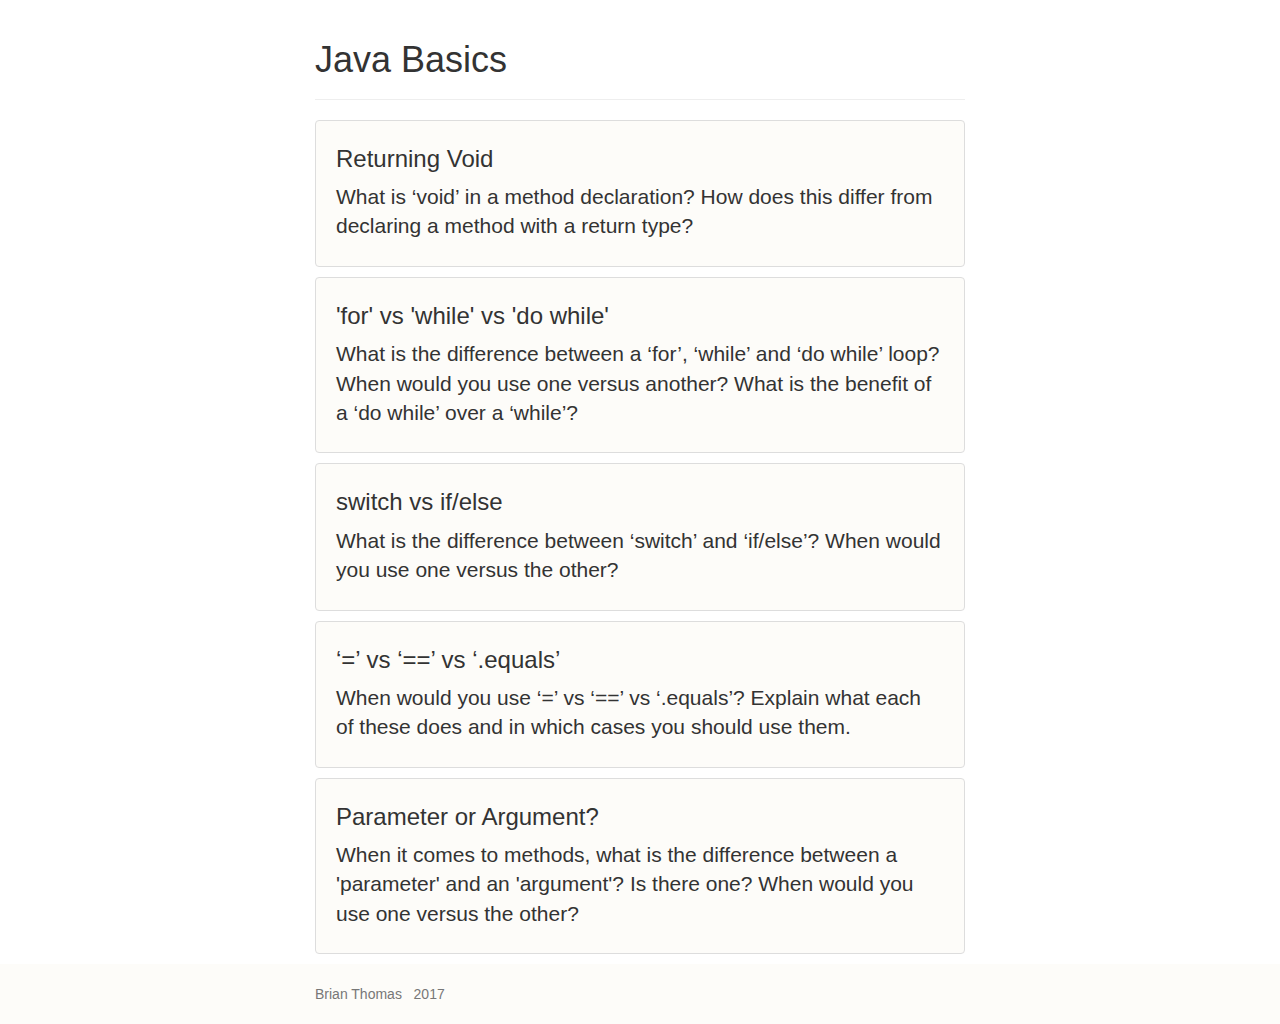
<file: index.html>
<!DOCTYPE html>
<html lang="en">
  <head>
    <meta charset="utf-8">
    <meta http-equiv="X-UA-Compatible" content="IE=edge">
    <meta name="viewport" content="width=device-width, initial-scale=1">

    <link rel="stylesheet" href="css/style.css" type="text/css">
    <title>Brian Thomas</title>
</head>

<body>
  <!-- Begin page content -->
    <div class="container">
        <div class="page-header">
          <h1>Java Basics</h1>
        </div>

        <a href="return-void.html">
            <div class="headlines">
                <h3>Returning Void</h3>
                <p class="lead">What is ‘void’ in a method declaration? How does this differ from
                    declaring a method with a return type?
                </p>
            </div>
        </a>

        <a href="loops.html">
            <div class="headlines">
                <h3>'for' vs 'while' vs 'do while'</h3>
                <p class="lead">
                    What is the difference between a ‘for’, ‘while’ and ‘do while’ loop? When would
                    you use one versus another? What is the benefit of a ‘do
                    while’ over a ‘while’?
                </p>
            </div>
        </a>

        <a href="switch-if-else.html">
            <div class="headlines">
                <h3>switch vs if/else</h3>
                <p class="lead">
                    What is the difference between ‘switch’ and ‘if/else’? When would you use one
                    versus the other?
                </p>
            </div>
        </a>

        <a href="equals.html">
            <div class="headlines">
                <h3>‘=’ vs ‘==’ vs ‘.equals’</h3>
                <p class="lead">
                    When would you use ‘=’ vs ‘==’ vs ‘.equals’? Explain what each of these does and
                     in which cases you should use them.
                </p>
            </div>
        </a>

        <a href="parameter-argument.html">
            <div class="headlines">
                <h3>Parameter or Argument?</h3>
                <p class="lead">
                    When it comes to methods, what is the difference between a 'parameter' and an
                    'argument'? Is there one? When would you use one versus the other?
                </p>
            </div>
        </a>
    </div>

      <footer class="footer">
        <div class="container">
          <p class="text-muted">Brian Thomas &nbsp 2017</p>
        </div>
      </footer>

  <!-- jQuery (necessary for Bootstrap's JavaScript plugins) -->
  <script src="https://ajax.googleapis.com/ajax/libs/jquery/1.12.4/jquery.min.js"></script>
  <!-- Include all compiled plugins (below), or include individual files as needed -->
  <script src="js/bootstrap.min.js"></script>
</body>
</html>
</file>
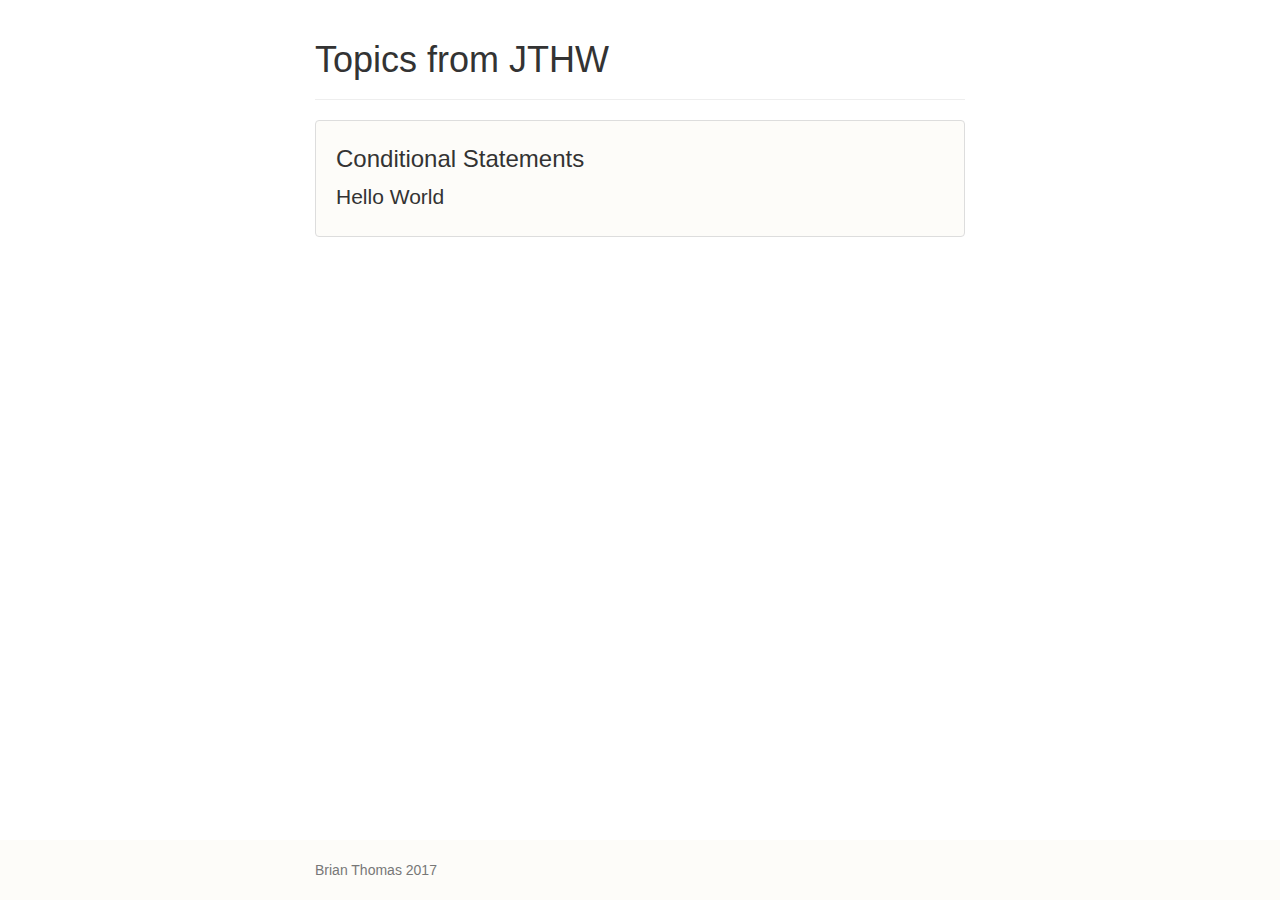
<file: conditionals.html>
<!DOCTYPE html>
<html lang="en">
  <head>
    <meta charset="utf-8">
    <meta http-equiv="X-UA-Compatible" content="IE=edge">
    <meta name="viewport" content="width=device-width, initial-scale=1">

    <link rel="stylesheet" href="css/style.css" type="text/css">
    <title>Brian Thomas - Conditional Statements</title>
</head>

<body>
  <!-- Begin page content -->
    <div class="container">

        <div class="page-header">
            <h1>Topics from JTHW</h1>
        </div>

        <div class="headlines">
            <h3>Conditional Statements</h3>
            <p class="lead">Hello World
            </p>
        </div>
    </div>

    <footer class="footer">
        <div class="container">
            <p class="text-muted">Brian Thomas 2017</p>
        </div>
    </footer>

  <!-- jQuery (necessary for Bootstrap's JavaScript plugins) -->
  <script src="https://ajax.googleapis.com/ajax/libs/jquery/1.12.4/jquery.min.js"></script>
  <!-- Include all compiled plugins (below), or include individual files as needed -->
  <script src="js/bootstrap.min.js"></script>
</body>
</html>
</file>
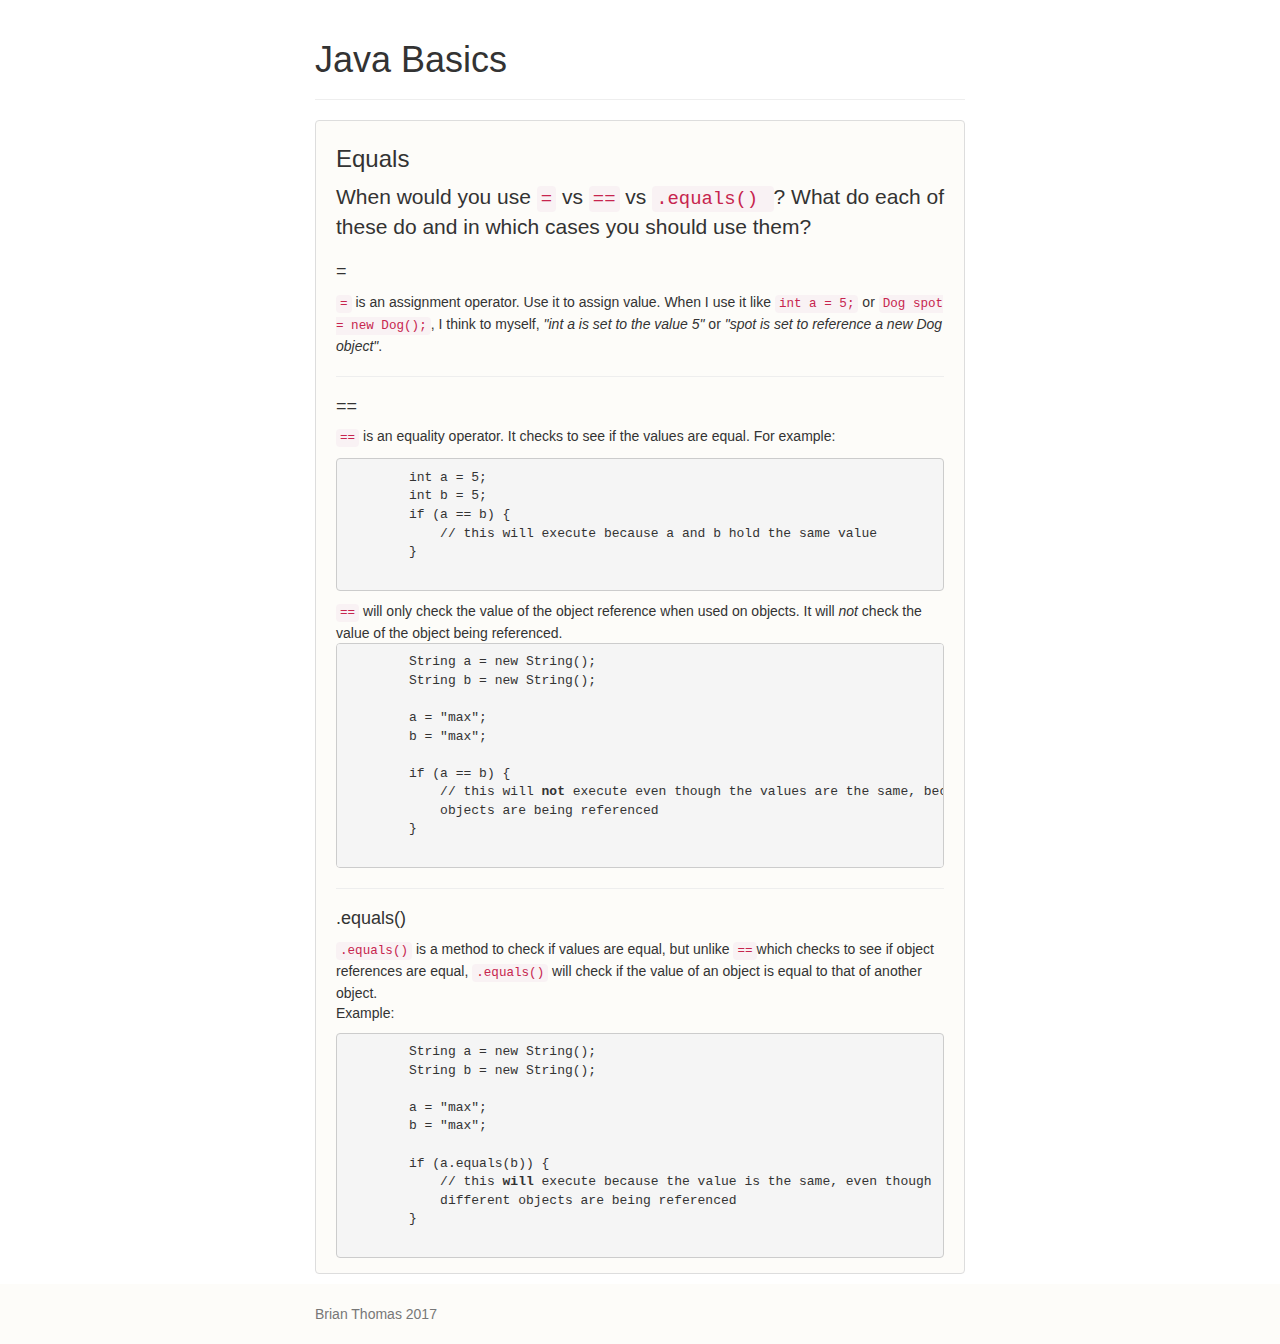
<file: equals.html>
<!DOCTYPE html>
<html lang="en">
  <head>
    <meta charset="utf-8">
    <meta http-equiv="X-UA-Compatible" content="IE=edge">
    <meta name="viewport" content="width=device-width, initial-scale=1">

    <link rel="stylesheet" href="css/style.css" type="text/css">
    <title>Brian Thomas - Equals</title>
</head>

<body>
  <!-- Begin page content -->
    <div class="container">

        <div class="page-header">
            <h1>Java Basics</h1>
        </div>

        <div class="headlines">
            <h3>Equals</h3>
            <p class="lead">When would you use <code>=</code> vs <code>==</code> vs <code>.equals()
                </code>? What do each of these do and in which cases you should use them?
            </p>

            <h4>=</h4>
            <p>
                <code>=</code> is an assignment operator.  Use it to assign value.  When I use it
                like <code>int a = 5;</code> or <code>Dog spot = new Dog();</code>, I think to myself, <i>"int a is set to the
                value 5"</i> or <i>"spot is set to reference a new Dog object"</i>.
            </p>

            <hr  />
            <h4>==</h4>
            <p>
                <code>==</code> is an equality operator.  It checks to see if the values are equal.
                For example:
    <pre>
        int a = 5;
        int b = 5;
        if (a == b) {
            // this will execute because a and b hold the same value
        }
    </pre>
                <code>==</code> will only check the value of the object reference when used on objects.
                  It will <i>not</i> check the value of the object being referenced.
    <pre>
        String a = new String();
        String b = new String();

        a = "max";
        b = "max";

        if (a == b) {
            // this will <strong>not</strong> execute even though the values are the same, because different
            objects are being referenced
        }
    </pre>
            </p>

            <hr />

            <h4>.equals()</h4>

            <p>
                <code>.equals()</code> is a method to check if values are equal, but unlike
                <code>==</code>which checks to see if object references are equal, <code>.equals()</code>
                will check if the value of an object is equal to that of another object.<br  />
                Example:
    <pre>
        String a = new String();
        String b = new String();

        a = "max";
        b = "max";

        if (a.equals(b)) {
            // this <strong>will</strong> execute because the value is the same, even though
            different objects are being referenced
        }
    </pre>

            </p>
        </div>
    </div>

    <footer class="footer">
        <div class="container">
            <p class="text-muted">Brian Thomas 2017</p>
        </div>
    </footer>

  <!-- jQuery (necessary for Bootstrap's JavaScript plugins) -->
  <script src="https://ajax.googleapis.com/ajax/libs/jquery/1.12.4/jquery.min.js"></script>
  <!-- Include all compiled plugins (below), or include individual files as needed -->
  <script src="js/bootstrap.min.js"></script>
</body>
</html>
</file>
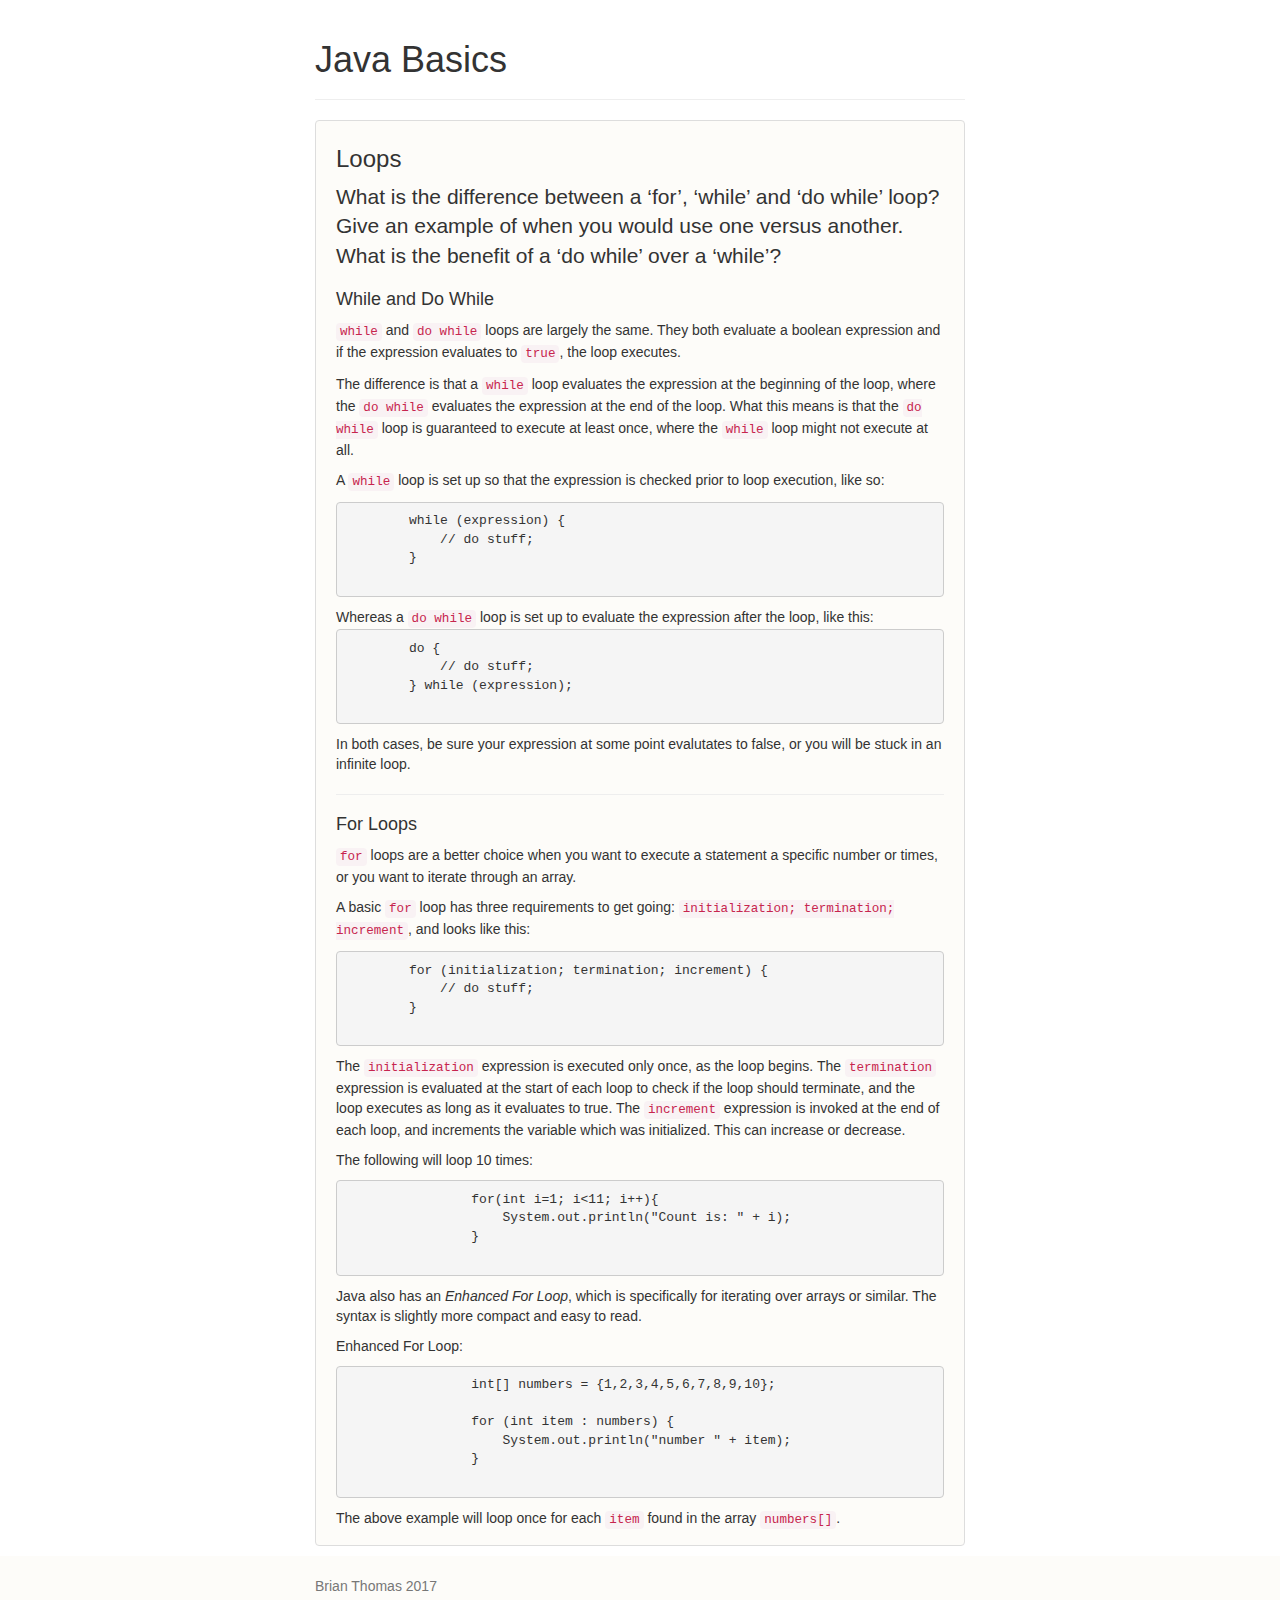
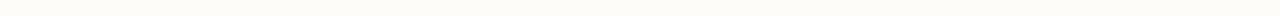
<file: loops.html>
<!DOCTYPE html>
<html lang="en">
  <head>
    <meta charset="utf-8">
    <meta http-equiv="X-UA-Compatible" content="IE=edge">
    <meta name="viewport" content="width=device-width, initial-scale=1">

    <link rel="stylesheet" href="css/style.css" type="text/css">
    <title>Brian Thomas - Loops</title>
</head>

<body>
  <!-- Begin page content -->
    <div class="container">

        <div class="page-header">
            <h1>Java Basics</h1>
        </div>

        <div class="headlines">
            <h3>Loops</h3>
            <p class="lead">
            What is the difference between a ‘for’, ‘while’ and ‘do while’ loop? Give an
            example of when you would use one versus another. What is the benefit of a ‘do
            while’ over a ‘while’?
            </p>

            <h4>While and Do While</h4>
            <p>
                <code>while</code> and <code>do while</code> loops are largely the same.  They both
                evaluate a boolean expression and if the expression evaluates to <code>true</code>,
                the loop executes.
            </p>

            <p>
                The difference is that a <code>while</code> loop evaluates the expression at the
                beginning of the loop, where the <code>do while</code> evaluates the expression at
                the end of the loop.  What this means is that the <code>do while</code> loop is
                guaranteed to execute at least once, where the <code>while</code> loop might not
                execute at all.
            </p>

            <p>
                A <code>while</code> loop is set up so that the expression is checked prior to loop
                execution, like so:
    <pre>
        while (expression) {
            // do stuff;
        }
    </pre>
                Whereas a <code>do while</code> loop is set up to evaluate the expression after the
                loop, like this:
    <pre>
        do {
            // do stuff;
        } while (expression);
    </pre>

                In both cases, be sure your expression at some point evalutates to false, or you
                will be stuck in an infinite loop.
            </p>

            <hr  />

            <h4>For Loops</h4>
            <p>
                <code>for</code> loops are a better choice when you want to execute a statement a
                specific number or times, or you want to iterate through an array.
            </p>

            <p>
                A basic <code>for</code> loop has three requirements to get going: <code>
                initialization; termination; increment</code>, and looks like this:
    <pre>
        for (initialization; termination; increment) {
            // do stuff;
        }
    </pre>

                The <code>initialization</code> expression is executed only once, as the loop begins.
                The <code>termination</code> expression is evaluated at the start of each loop to
                check if the loop should terminate, and the loop executes as long as it evaluates to
                true.  The <code>increment</code> expression is invoked at the end of each loop, and
                increments the variable which was initialized.  This can increase or decrease.
            </p>

            <p>
                The following will loop 10 times:
                <pre>
                for(int i=1; i<11; i++){
                    System.out.println("Count is: " + i);
                }
                </pre>
            </p>

            <p>
                Java also has an <i>Enhanced For Loop</i>, which is specifically for iterating over
                arrays or similar.  The syntax is slightly more compact and easy to read.
            </p>

            <p>
                Enhanced For Loop:
                <pre>
                int[] numbers = {1,2,3,4,5,6,7,8,9,10};

                for (int item : numbers) {
                    System.out.println("number " + item);
                }
                </pre>
                The above example will loop once for each <code>item</code> found in the array <code>
                numbers[]</code>.
            </p>
        </div>
    </div>

    <footer class="footer">
        <div class="container">
            <p class="text-muted">Brian Thomas 2017</p>
        </div>
    </footer>

  <!-- jQuery (necessary for Bootstrap's JavaScript plugins) -->
  <script src="https://ajax.googleapis.com/ajax/libs/jquery/1.12.4/jquery.min.js"></script>
  <!-- Include all compiled plugins (below), or include individual files as needed -->
  <script src="js/bootstrap.min.js"></script>
</body>
</html>
</file>
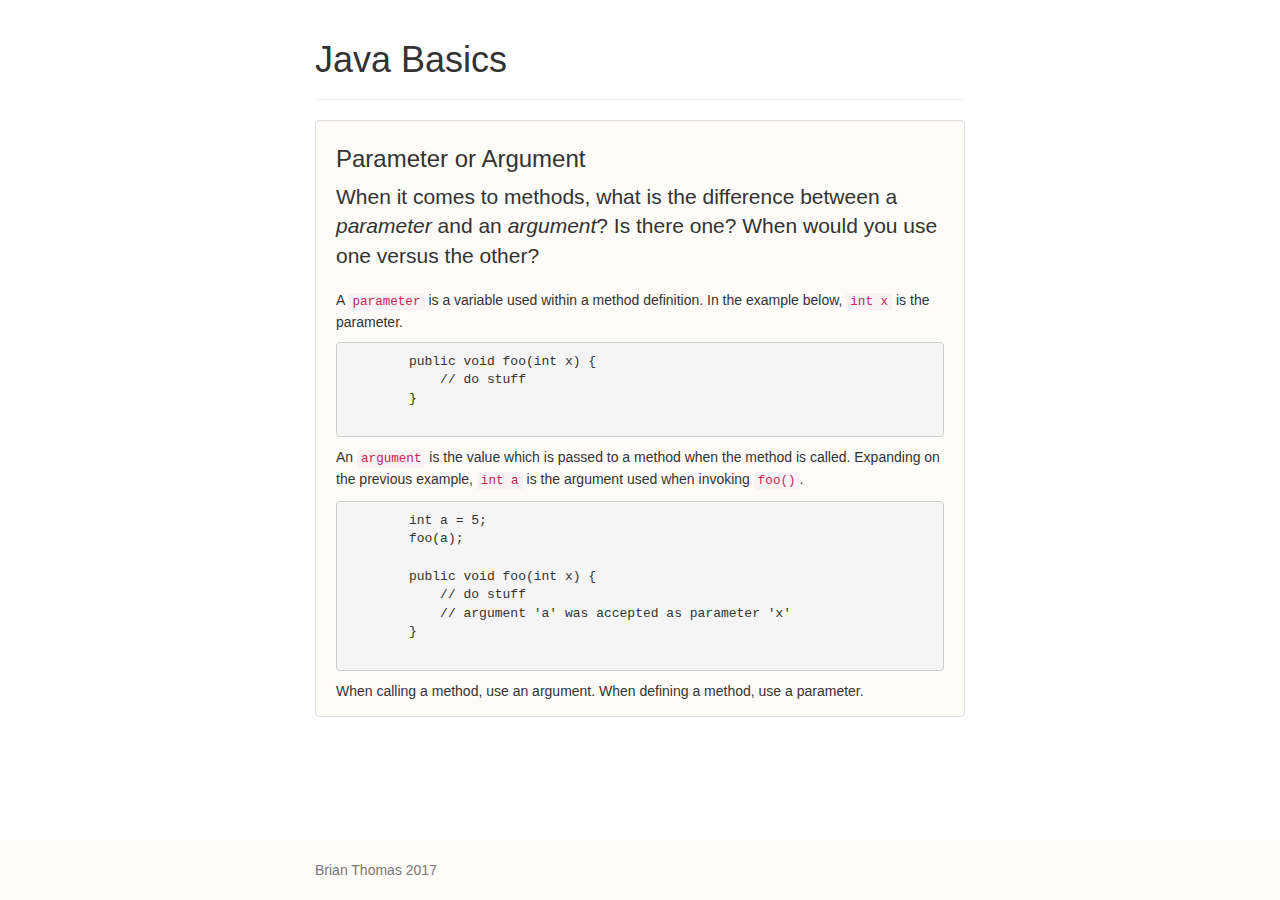
<file: parameter-argument.html>
<!DOCTYPE html>
<html lang="en">
  <head>
    <meta charset="utf-8">
    <meta http-equiv="X-UA-Compatible" content="IE=edge">
    <meta name="viewport" content="width=device-width, initial-scale=1">

    <link rel="stylesheet" href="css/style.css" type="text/css">
    <title>Brian Thomas - Parameter vs Argument</title>
</head>

<body>
  <!-- Begin page content -->
    <div class="container">

        <div class="page-header">
            <h1>Java Basics</h1>
        </div>

        <div class="headlines">
            <h3>Parameter or Argument</h3>
            <p class="lead">
                When it comes to methods, what is the difference between a <i>parameter</i> and an
                <i>argument</i>? Is there one? When would you use one versus the other?
            </p>

            <p>
                A <code>parameter</code> is a variable used within a method definition.  In the
                example below, <code>int x</code> is the parameter.
    <pre>
        public void foo(int x) {
            // do stuff
        }
    </pre>
            </p>

            <p>
                An <code> argument</code> is the value which is passed to a method when the method
                is called.  Expanding on the previous example, <code>int a</code> is the argument
                used when invoking <code>foo()</code>.
    <pre>
        int a = 5;
        foo(a);

        public void foo(int x) {
            // do stuff
            // argument 'a' was accepted as parameter 'x'
        }
    </pre>
            </p>

            <p>
                When calling a method, use an argument.  When defining a method, use a parameter.
            </p>
        </div>
    </div>

    <footer class="footer">
        <div class="container">
            <p class="text-muted">Brian Thomas 2017</p>
        </div>
    </footer>

  <!-- jQuery (necessary for Bootstrap's JavaScript plugins) -->
  <script src="https://ajax.googleapis.com/ajax/libs/jquery/1.12.4/jquery.min.js"></script>
  <!-- Include all compiled plugins (below), or include individual files as needed -->
  <script src="js/bootstrap.min.js"></script>
</body>
</html>
</file>
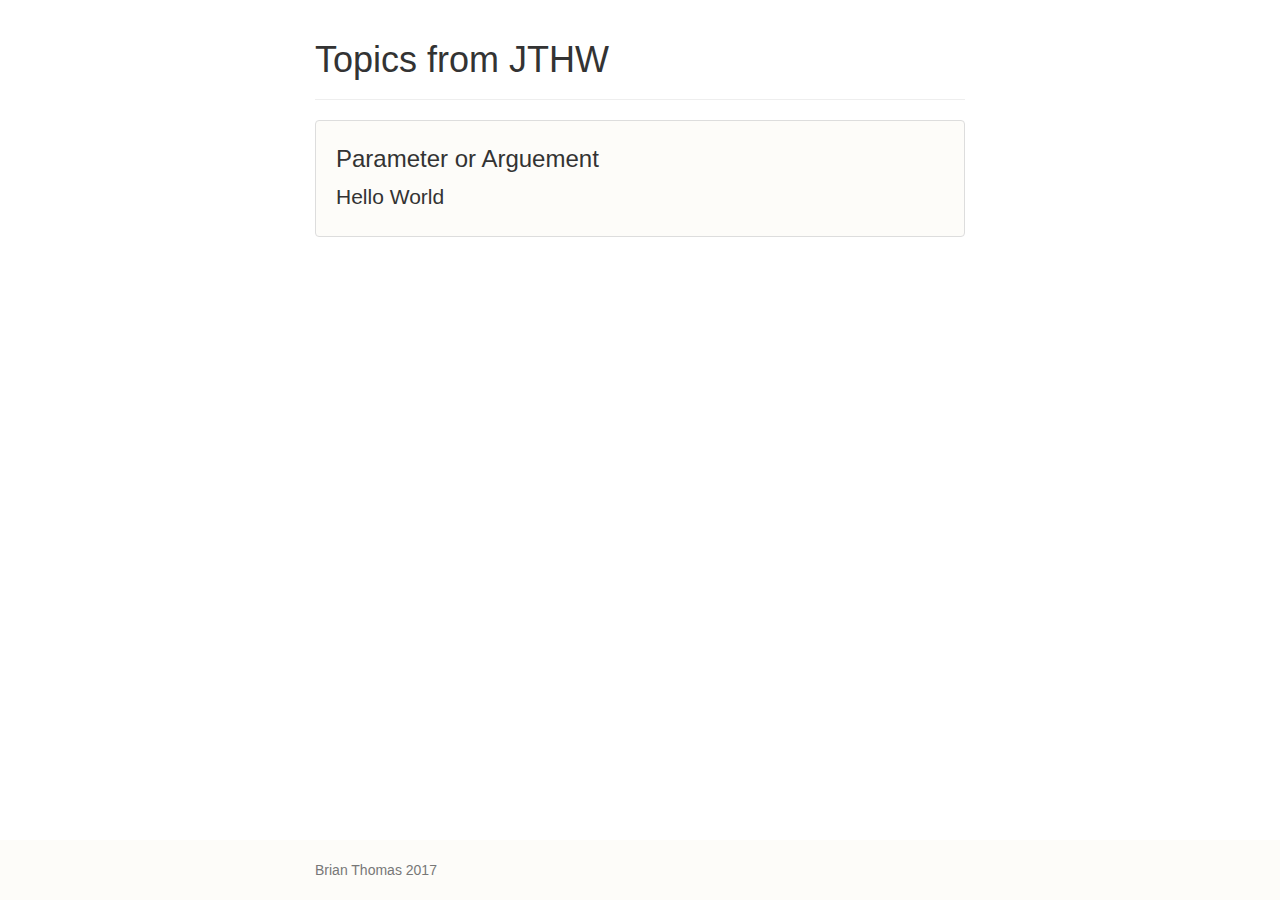
<file: passing-values.html>
<!DOCTYPE html>
<html lang="en">
  <head>
    <meta charset="utf-8">
    <meta http-equiv="X-UA-Compatible" content="IE=edge">
    <meta name="viewport" content="width=device-width, initial-scale=1">

    <link rel="stylesheet" href="css/style.css" type="text/css">
    <title>Brian Thomas - Passing Values</title>
</head>

<body>
  <!-- Begin page content -->
    <div class="container">

        <div class="page-header">
            <h1>Topics from JTHW</h1>
        </div>

        <div class="headlines">
            <h3>Parameter or Arguement</h3>
            <p class="lead">Hello World
            </p>
        </div>
    </div>

    <footer class="footer">
        <div class="container">
            <p class="text-muted">Brian Thomas 2017</p>
        </div>
    </footer>

  <!-- jQuery (necessary for Bootstrap's JavaScript plugins) -->
  <script src="https://ajax.googleapis.com/ajax/libs/jquery/1.12.4/jquery.min.js"></script>
  <!-- Include all compiled plugins (below), or include individual files as needed -->
  <script src="js/bootstrap.min.js"></script>
</body>
</html>
</file>
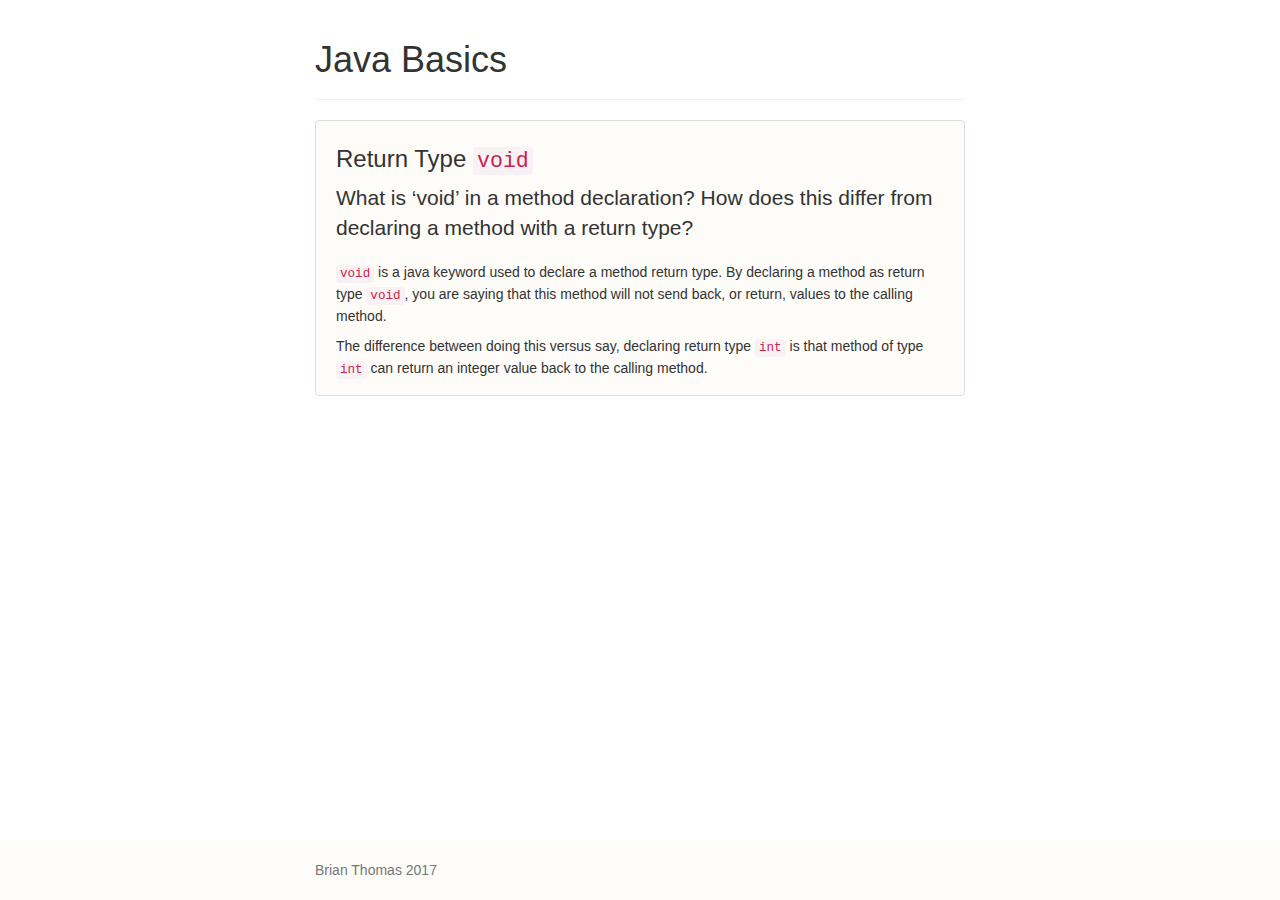
<file: return-void.html>
<!DOCTYPE html>
<html lang="en">
  <head>
    <meta charset="utf-8">
    <meta http-equiv="X-UA-Compatible" content="IE=edge">
    <meta name="viewport" content="width=device-width, initial-scale=1">

    <link rel="stylesheet" href="css/style.css" type="text/css">
    <title>Brian Thomas - Void</title>
</head>

<body>
  <!-- Begin page content -->
    <div class="container">

        <div class="page-header">
            <h1>Java Basics</h1>
        </div>

        <div class="headlines">
            <h3>Return Type <code>void</code></h3>
            <p class="lead">What is ‘void’ in a method declaration? How does this differ from
                declaring a method with a return type?
            </p>

            <p><code>void</code> is a java keyword used to declare a method return type.  By
                declaring a method as return type <code>void</code>, you are saying that this method
                will not send back, or return, values to the calling method.</p>

            <p>
                The difference between doing this versus say, declaring return type <code>int</code>
                is that method of type <code>int</code> can return an integer value back to the calling
                method.
            </p>
        </div>
    </div>

    <footer class="footer">
        <div class="container">
            <p class="text-muted">Brian Thomas 2017</p>
        </div>
    </footer>

  <!-- jQuery (necessary for Bootstrap's JavaScript plugins) -->
  <script src="https://ajax.googleapis.com/ajax/libs/jquery/1.12.4/jquery.min.js"></script>
  <!-- Include all compiled plugins (below), or include individual files as needed -->
  <script src="js/bootstrap.min.js"></script>
</body>
</html>
</file>
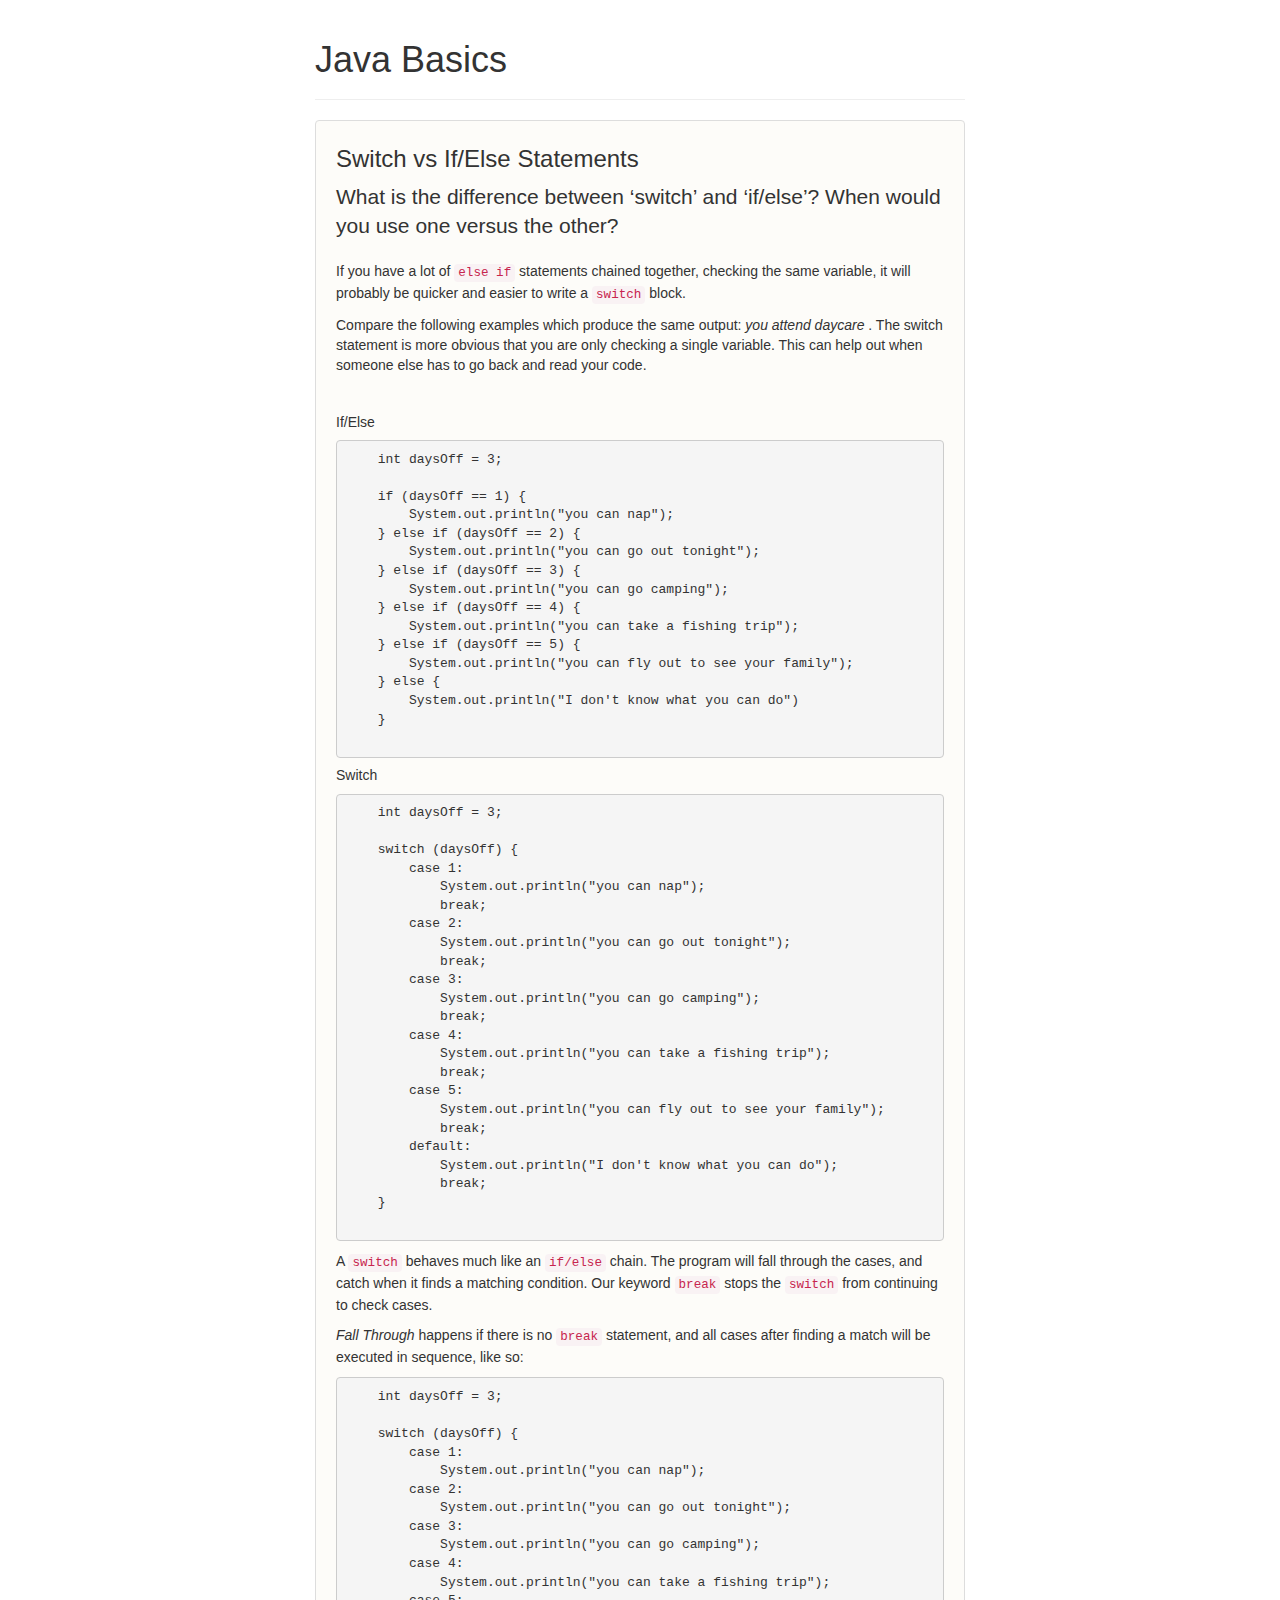
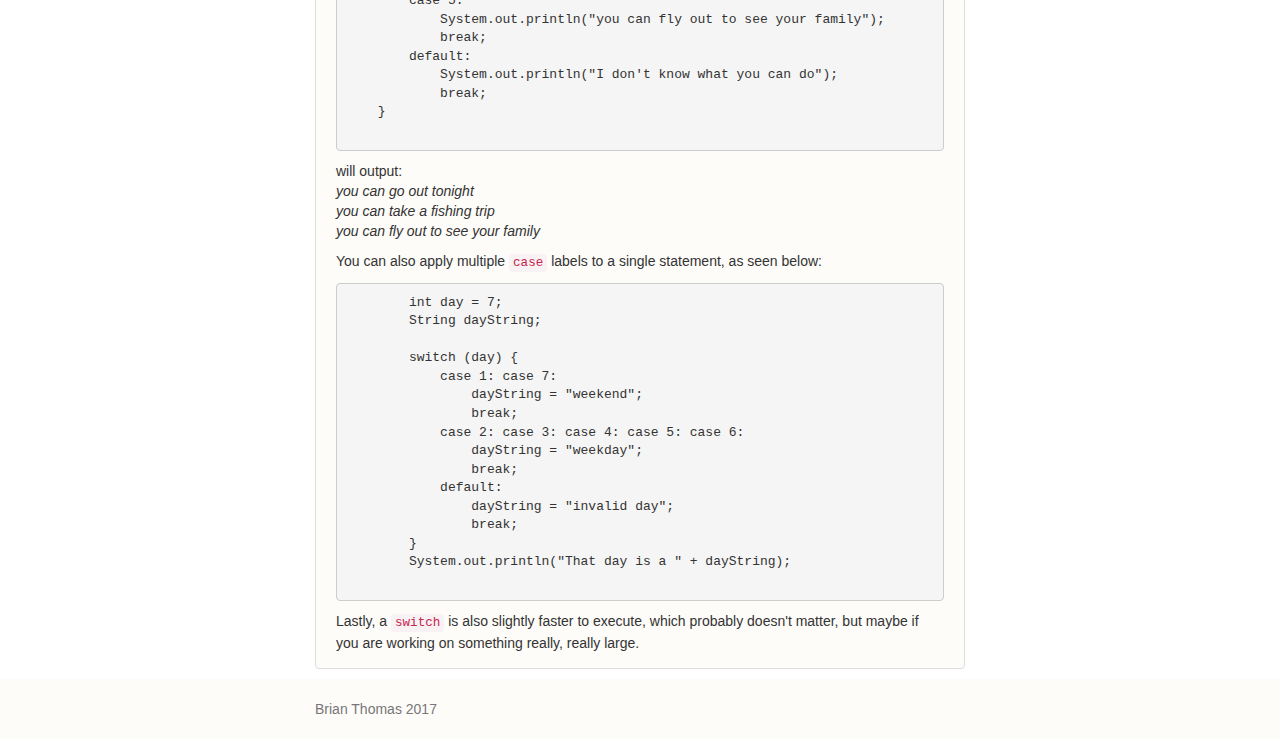
<file: switch-if-else.html>
<!DOCTYPE html>
<html lang="en">
  <head>
    <meta charset="utf-8">
    <meta http-equiv="X-UA-Compatible" content="IE=edge">
    <meta name="viewport" content="width=device-width, initial-scale=1">

    <link rel="stylesheet" href="css/style.css" type="text/css">
    <title>Brian Thomas - Conditional Statements</title>
</head>

<body>
  <!-- Begin page content -->
    <div class="container">

        <div class="page-header">
            <h1>Java Basics</h1>
        </div>

        <div class="headlines">
            <h3>Switch vs If/Else Statements</h3>
            <p class="lead">
                What is the difference between ‘switch’ and ‘if/else’? When would you use one
                versus the other?
            </p>

            <p>
                If you have a lot of <code>else if</code> statements chained together, checking the
                same variable, it will probably be quicker and easier to write a <code>switch</code>
                block.
            </p>

            <p>
                Compare the following examples which produce the same output: <i>you attend daycare
                </i>. The switch statement is more obvious that you are only checking a single variable.
                This can help out when someone else has to go back and read your code.
            </p>
            <br  />
                <h5>If/Else</h5>

    <!--<pre> indenting here will match what shows up in the browser, so be careful  -->
    <pre>
    int daysOff = 3;<br  />
    if (daysOff == 1) {
        System.out.println("you can nap");
    } else if (daysOff == 2) {
        System.out.println("you can go out tonight");
    } else if (daysOff == 3) {
        System.out.println("you can go camping");
    } else if (daysOff == 4) {
        System.out.println("you can take a fishing trip");
    } else if (daysOff == 5) {
        System.out.println("you can fly out to see your family");
    } else {
        System.out.println("I don't know what you can do")
    }
    </pre>

                <h5>Switch</h5>

    <!--<pre> indenting here will match what shows up in the browser, so be careful  -->
    <pre>
    int daysOff = 3;

    switch (daysOff) {
        case 1:
            System.out.println("you can nap");
            break;
        case 2:
            System.out.println("you can go out tonight");
            break;
        case 3:
            System.out.println("you can go camping");
            break;
        case 4:
            System.out.println("you can take a fishing trip");
            break;
        case 5:
            System.out.println("you can fly out to see your family");
            break;
        default:
            System.out.println("I don't know what you can do");
            break;
    }
    </pre>
            </p>

            <p>
                A <code>switch</code> behaves much like an <code>if/else</code> chain.  The program
                will fall through the cases, and catch when it finds a matching condition.  Our
                keyword <code> break</code> stops the <code>switch</code> from continuing to check
                cases.
            </p>


            <p>
                <i>Fall Through</i> happens if there is no <code>break</code> statement, and all
                cases after finding a match will be executed in sequence, like so:

    <!--<pre> indenting here will match what shows up in the browser, so be careful  -->
    <pre>
    int daysOff = 3;

    switch (daysOff) {
        case 1:
            System.out.println("you can nap");
        case 2:
            System.out.println("you can go out tonight");
        case 3:
            System.out.println("you can go camping");
        case 4:
            System.out.println("you can take a fishing trip");
        case 5:
            System.out.println("you can fly out to see your family");
            break;
        default:
            System.out.println("I don't know what you can do");
            break;
    }
    </pre>
                will output: <br /><i>you can go out tonight<br />you can take a fishing trip<br  />
                you can fly out to see your family</i>
            </p>

            <p>
                You can also apply multiple <code>case</code> labels to a single statement, as seen
                below:

    <pre>
        int day = 7;
        String dayString;

        switch (day) {
            case 1: case 7:
                dayString = "weekend";
                break;
            case 2: case 3: case 4: case 5: case 6:
                dayString = "weekday";
                break;
            default:
                dayString = "invalid day";
                break;
        }
        System.out.println("That day is a " + dayString);
    </pre>
            </p>

            <p>
                Lastly, a <code>switch</code> is also slightly faster to execute, which probably doesn't
                matter, but maybe if you are working on something really, really large.
            </p>
        </div>
    </div>

    <footer class="footer">
        <div class="container">
            <p class="text-muted">Brian Thomas 2017</p>
        </div>
    </footer>

  <!-- jQuery (necessary for Bootstrap's JavaScript plugins) -->
  <script src="https://ajax.googleapis.com/ajax/libs/jquery/1.12.4/jquery.min.js"></script>
  <!-- Include all compiled plugins (below), or include individual files as needed -->
  <script src="js/bootstrap.min.js"></script>
</body>
</html>
</file>
